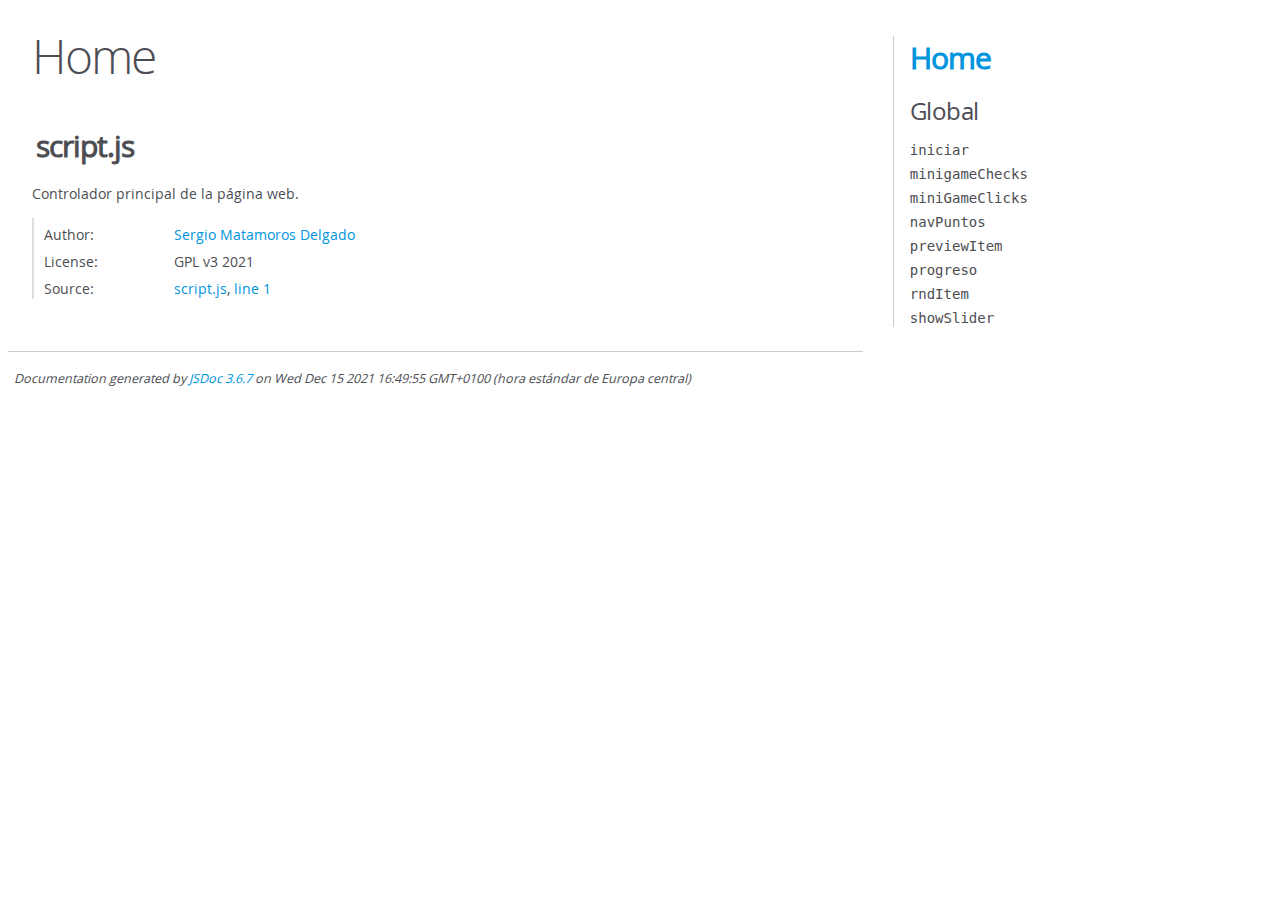
<file: docs/index.html>
<!DOCTYPE html>
<html lang="en">
<head>
    <meta charset="utf-8">
    <title>JSDoc: Home</title>

    <script src="scripts/prettify/prettify.js"> </script>
    <script src="scripts/prettify/lang-css.js"> </script>
    <!--[if lt IE 9]>
      <script src="//html5shiv.googlecode.com/svn/trunk/html5.js"></script>
    <![endif]-->
    <link type="text/css" rel="stylesheet" href="styles/prettify-tomorrow.css">
    <link type="text/css" rel="stylesheet" href="styles/jsdoc-default.css">
</head>

<body>

<div id="main">

    <h1 class="page-title">Home</h1>

    



    


    <h3> </h3>










    












<section>

<header>
    
        <h2>script.js</h2>
        
    
</header>

<article>
    <div class="container-overview">
    
        
            <div class="description">Controlador principal de la página web.</div>
        

        


<dl class="details">

    

    

    

    

    

    

    

    

    
    <dt class="tag-author">Author:</dt>
    <dd class="tag-author">
        <ul>
            <li><a href="mailto:smatamorosdelgado.guadalupe@alumnado.fundacionloyola.net">Sergio Matamoros Delgado</a></li>
        </ul>
    </dd>
    

    

    
    <dt class="tag-license">License:</dt>
    <dd class="tag-license"><ul class="dummy"><li>GPL v3 2021</li></ul></dd>
    

    

    
    <dt class="tag-source">Source:</dt>
    <dd class="tag-source"><ul class="dummy"><li>
        <a href="script.js.html">script.js</a>, <a href="script.js.html#line1">line 1</a>
    </li></ul></dd>
    

    

    

    
</dl>


        
    
    </div>

    

    

    

    

    

    

    

    

    

    
</article>

</section>




</div>

<nav>
    <h2><a href="index.html">Home</a></h2><h3>Global</h3><ul><li><a href="global.html#iniciar">iniciar</a></li><li><a href="global.html#minigameChecks">minigameChecks</a></li><li><a href="global.html#miniGameClicks">miniGameClicks</a></li><li><a href="global.html#navPuntos">navPuntos</a></li><li><a href="global.html#previewItem">previewItem</a></li><li><a href="global.html#progreso">progreso</a></li><li><a href="global.html#rndItem">rndItem</a></li><li><a href="global.html#showSlider">showSlider</a></li></ul>
</nav>

<br class="clear">

<footer>
    Documentation generated by <a href="https://github.com/jsdoc/jsdoc">JSDoc 3.6.7</a> on Wed Dec 15 2021 16:49:55 GMT+0100 (hora estándar de Europa central)
</footer>

<script> prettyPrint(); </script>
<script src="scripts/linenumber.js"> </script>
</body>
</html>
</file>
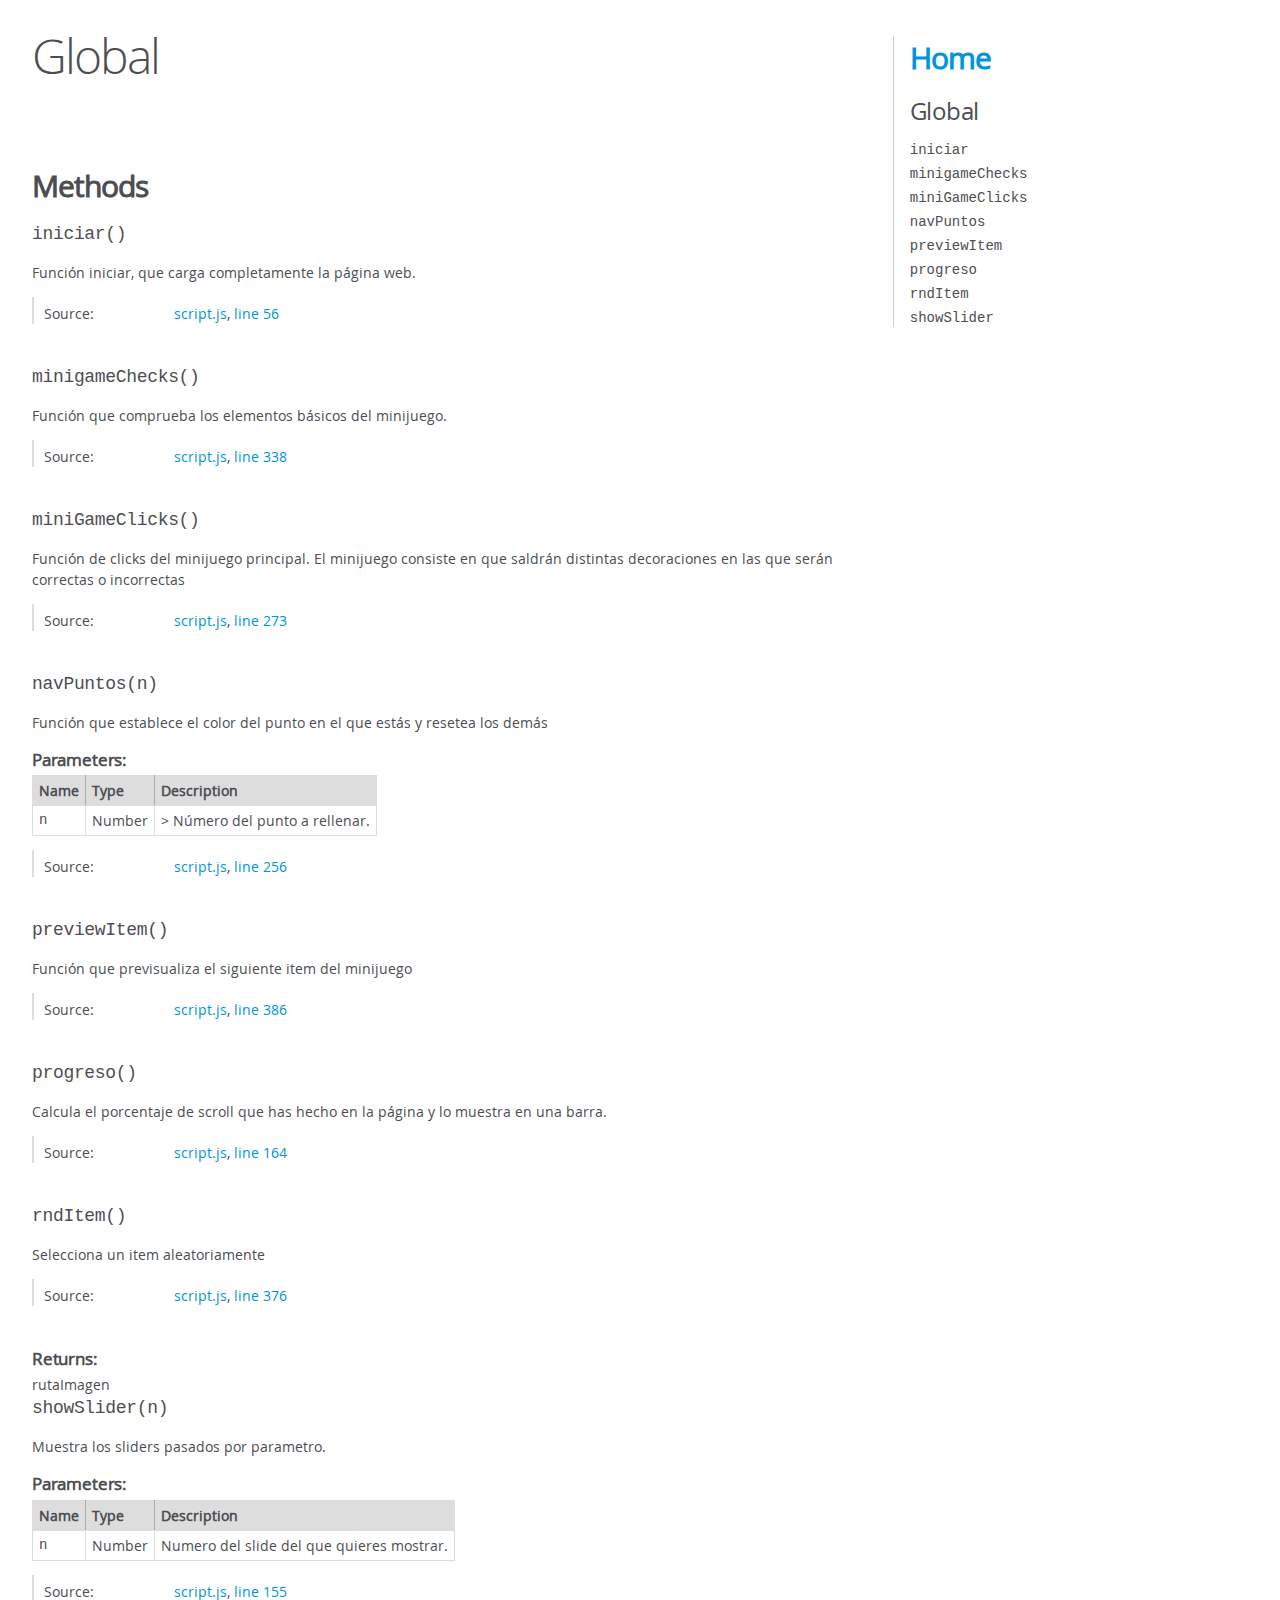
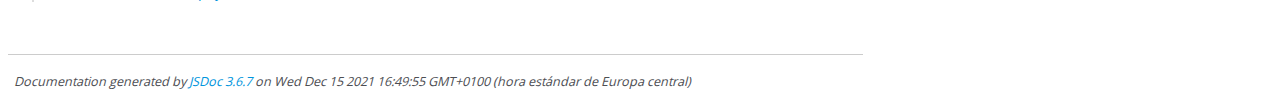
<file: docs/global.html>
<!DOCTYPE html>
<html lang="en">
<head>
    <meta charset="utf-8">
    <title>JSDoc: Global</title>

    <script src="scripts/prettify/prettify.js"> </script>
    <script src="scripts/prettify/lang-css.js"> </script>
    <!--[if lt IE 9]>
      <script src="//html5shiv.googlecode.com/svn/trunk/html5.js"></script>
    <![endif]-->
    <link type="text/css" rel="stylesheet" href="styles/prettify-tomorrow.css">
    <link type="text/css" rel="stylesheet" href="styles/jsdoc-default.css">
</head>

<body>

<div id="main">

    <h1 class="page-title">Global</h1>

    




<section>

<header>
    
        <h2></h2>
        
    
</header>

<article>
    <div class="container-overview">
    
        

        


<dl class="details">

    

    

    

    

    

    

    

    

    

    

    

    

    

    

    

    
</dl>


        
    
    </div>

    

    

    

    

    

    

    

    
        <h3 class="subsection-title">Methods</h3>

        
            

    

    
    <h4 class="name" id="iniciar"><span class="type-signature"></span>iniciar<span class="signature">()</span><span class="type-signature"></span></h4>
    

    



<div class="description">
    Función iniciar, que carga completamente la página web.
</div>













<dl class="details">

    

    

    

    

    

    

    

    

    

    

    

    

    
    <dt class="tag-source">Source:</dt>
    <dd class="tag-source"><ul class="dummy"><li>
        <a href="script.js.html">script.js</a>, <a href="script.js.html#line56">line 56</a>
    </li></ul></dd>
    

    

    

    
</dl>




















        
            

    

    
    <h4 class="name" id="minigameChecks"><span class="type-signature"></span>minigameChecks<span class="signature">()</span><span class="type-signature"></span></h4>
    

    



<div class="description">
    Función que comprueba los elementos básicos del minijuego.
</div>













<dl class="details">

    

    

    

    

    

    

    

    

    

    

    

    

    
    <dt class="tag-source">Source:</dt>
    <dd class="tag-source"><ul class="dummy"><li>
        <a href="script.js.html">script.js</a>, <a href="script.js.html#line338">line 338</a>
    </li></ul></dd>
    

    

    

    
</dl>




















        
            

    

    
    <h4 class="name" id="miniGameClicks"><span class="type-signature"></span>miniGameClicks<span class="signature">()</span><span class="type-signature"></span></h4>
    

    



<div class="description">
    Función de clicks del minijuego principal.El minijuego consiste en que saldrán distintas decoracionesen las que serán correctas o incorrectas
</div>













<dl class="details">

    

    

    

    

    

    

    

    

    

    

    

    

    
    <dt class="tag-source">Source:</dt>
    <dd class="tag-source"><ul class="dummy"><li>
        <a href="script.js.html">script.js</a>, <a href="script.js.html#line273">line 273</a>
    </li></ul></dd>
    

    

    

    
</dl>




















        
            

    

    
    <h4 class="name" id="navPuntos"><span class="type-signature"></span>navPuntos<span class="signature">(n)</span><span class="type-signature"></span></h4>
    

    



<div class="description">
    Función que establece el color del punto en el que estás y resetea los demás
</div>









    <h5>Parameters:</h5>
    

<table class="params">
    <thead>
    <tr>
        
        <th>Name</th>
        

        <th>Type</th>

        

        

        <th class="last">Description</th>
    </tr>
    </thead>

    <tbody>
    

        <tr>
            
                <td class="name"><code>n</code></td>
            

            <td class="type">
            
                
<span class="param-type">Number</span>


            
            </td>

            

            

            <td class="description last">> Número del punto a rellenar.</td>
        </tr>

    
    </tbody>
</table>






<dl class="details">

    

    

    

    

    

    

    

    

    

    

    

    

    
    <dt class="tag-source">Source:</dt>
    <dd class="tag-source"><ul class="dummy"><li>
        <a href="script.js.html">script.js</a>, <a href="script.js.html#line256">line 256</a>
    </li></ul></dd>
    

    

    

    
</dl>




















        
            

    

    
    <h4 class="name" id="previewItem"><span class="type-signature"></span>previewItem<span class="signature">()</span><span class="type-signature"></span></h4>
    

    



<div class="description">
    Función que previsualiza el siguiente item del minijuego
</div>













<dl class="details">

    

    

    

    

    

    

    

    

    

    

    

    

    
    <dt class="tag-source">Source:</dt>
    <dd class="tag-source"><ul class="dummy"><li>
        <a href="script.js.html">script.js</a>, <a href="script.js.html#line386">line 386</a>
    </li></ul></dd>
    

    

    

    
</dl>




















        
            

    

    
    <h4 class="name" id="progreso"><span class="type-signature"></span>progreso<span class="signature">()</span><span class="type-signature"></span></h4>
    

    



<div class="description">
    Calcula el porcentaje de scroll que has hecho en la página y lo muestra en una barra.
</div>













<dl class="details">

    

    

    

    

    

    

    

    

    

    

    

    

    
    <dt class="tag-source">Source:</dt>
    <dd class="tag-source"><ul class="dummy"><li>
        <a href="script.js.html">script.js</a>, <a href="script.js.html#line164">line 164</a>
    </li></ul></dd>
    

    

    

    
</dl>




















        
            

    

    
    <h4 class="name" id="rndItem"><span class="type-signature"></span>rndItem<span class="signature">()</span><span class="type-signature"></span></h4>
    

    



<div class="description">
    Selecciona un item aleatoriamente
</div>













<dl class="details">

    

    

    

    

    

    

    

    

    

    

    

    

    
    <dt class="tag-source">Source:</dt>
    <dd class="tag-source"><ul class="dummy"><li>
        <a href="script.js.html">script.js</a>, <a href="script.js.html#line376">line 376</a>
    </li></ul></dd>
    

    

    

    
</dl>















<h5>Returns:</h5>

        
<div class="param-desc">
    rutaImagen
</div>



    





        
            

    

    
    <h4 class="name" id="showSlider"><span class="type-signature"></span>showSlider<span class="signature">(n)</span><span class="type-signature"></span></h4>
    

    



<div class="description">
    Muestra los sliders pasados por parametro.
</div>









    <h5>Parameters:</h5>
    

<table class="params">
    <thead>
    <tr>
        
        <th>Name</th>
        

        <th>Type</th>

        

        

        <th class="last">Description</th>
    </tr>
    </thead>

    <tbody>
    

        <tr>
            
                <td class="name"><code>n</code></td>
            

            <td class="type">
            
                
<span class="param-type">Number</span>


            
            </td>

            

            

            <td class="description last">Numero del slide del que quieres mostrar.</td>
        </tr>

    
    </tbody>
</table>






<dl class="details">

    

    

    

    

    

    

    

    

    

    

    

    

    
    <dt class="tag-source">Source:</dt>
    <dd class="tag-source"><ul class="dummy"><li>
        <a href="script.js.html">script.js</a>, <a href="script.js.html#line155">line 155</a>
    </li></ul></dd>
    

    

    

    
</dl>




















        
    

    

    
</article>

</section>




</div>

<nav>
    <h2><a href="index.html">Home</a></h2><h3>Global</h3><ul><li><a href="global.html#iniciar">iniciar</a></li><li><a href="global.html#minigameChecks">minigameChecks</a></li><li><a href="global.html#miniGameClicks">miniGameClicks</a></li><li><a href="global.html#navPuntos">navPuntos</a></li><li><a href="global.html#previewItem">previewItem</a></li><li><a href="global.html#progreso">progreso</a></li><li><a href="global.html#rndItem">rndItem</a></li><li><a href="global.html#showSlider">showSlider</a></li></ul>
</nav>

<br class="clear">

<footer>
    Documentation generated by <a href="https://github.com/jsdoc/jsdoc">JSDoc 3.6.7</a> on Wed Dec 15 2021 16:49:55 GMT+0100 (hora estándar de Europa central)
</footer>

<script> prettyPrint(); </script>
<script src="scripts/linenumber.js"> </script>
</body>
</html>
</file>
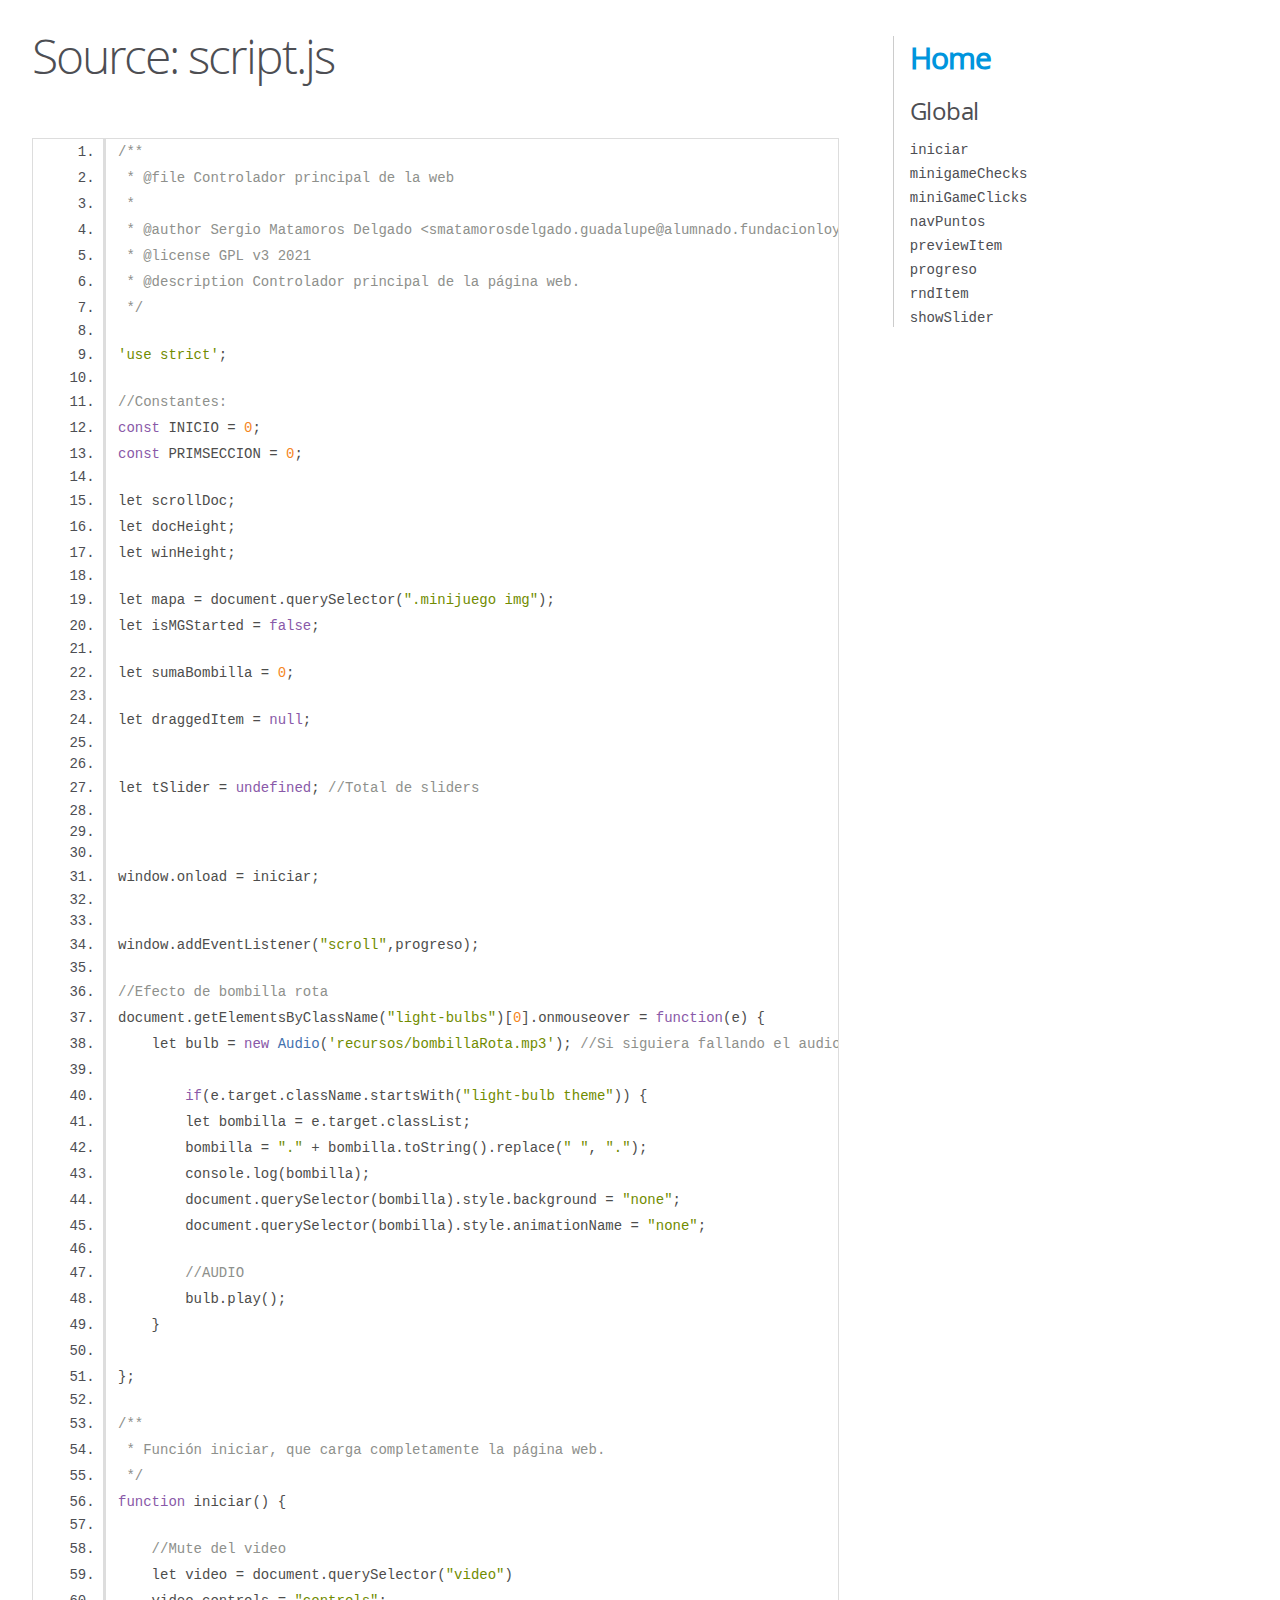
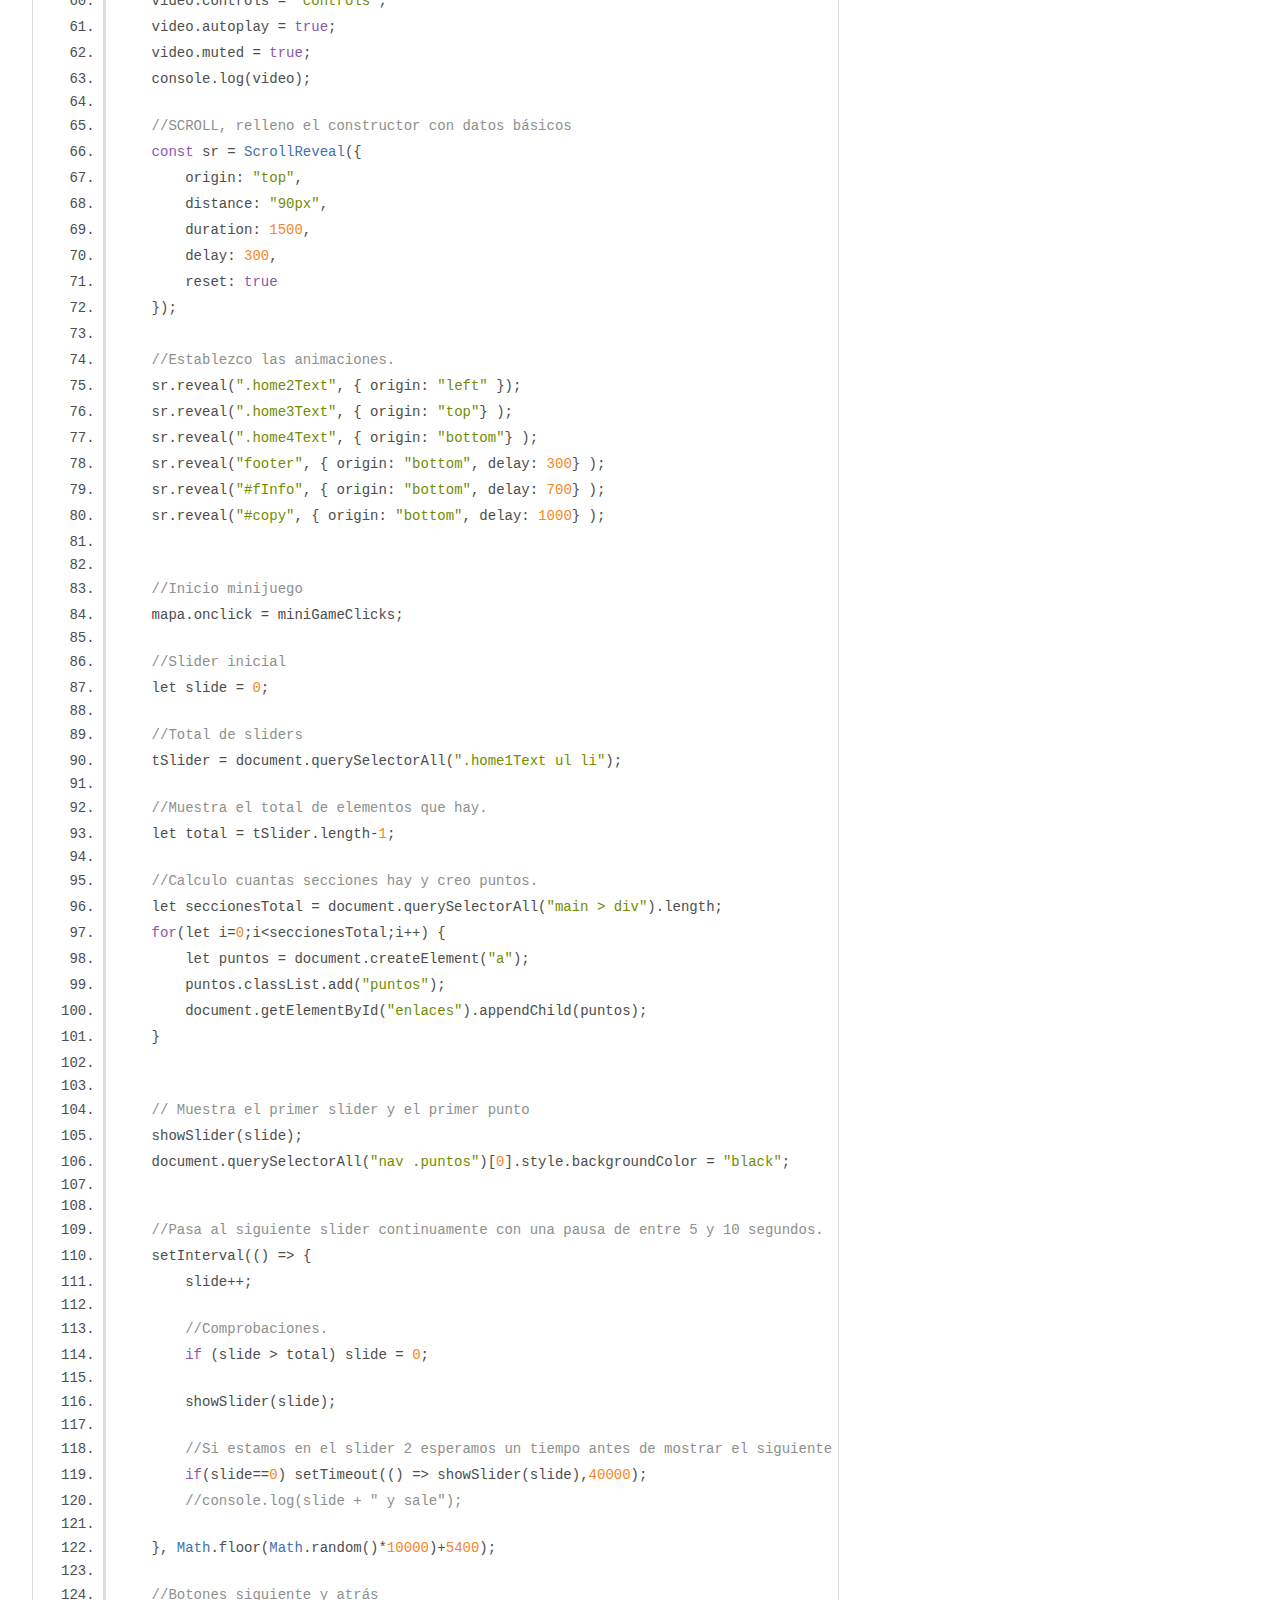
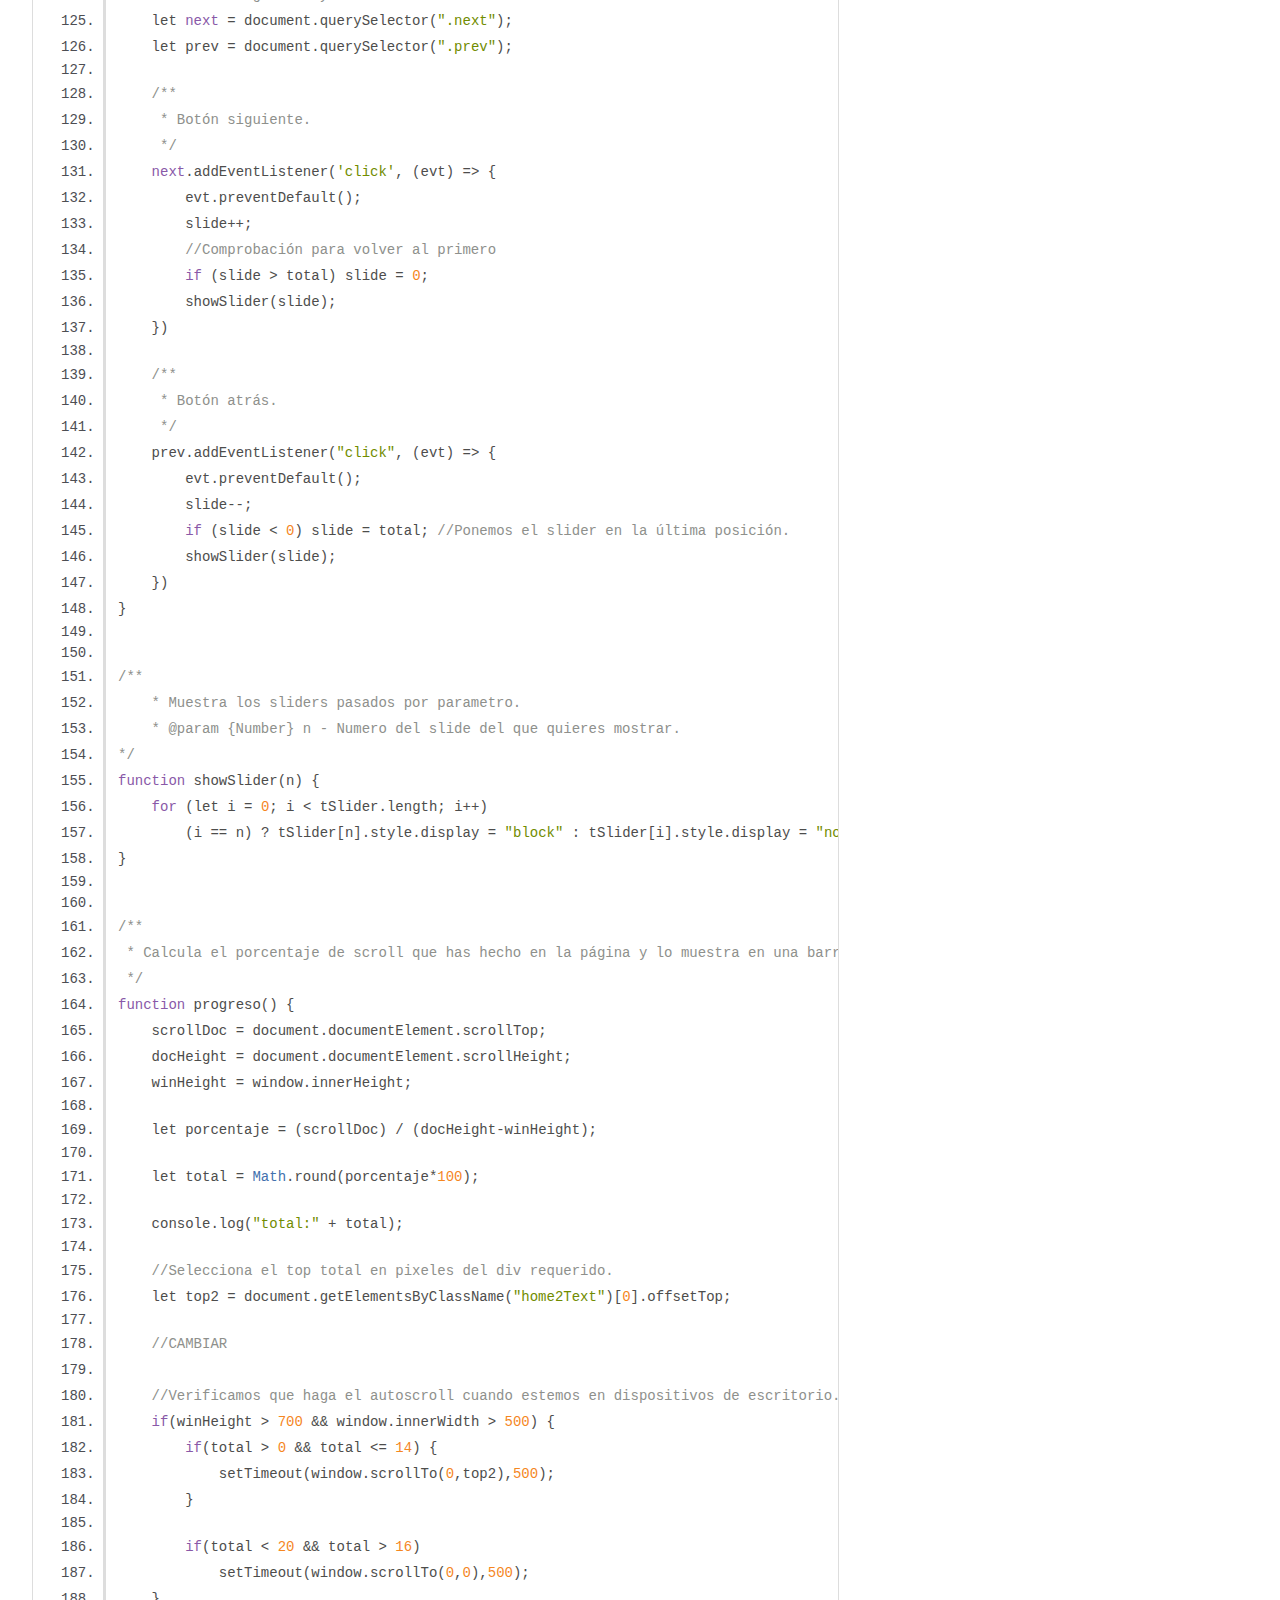
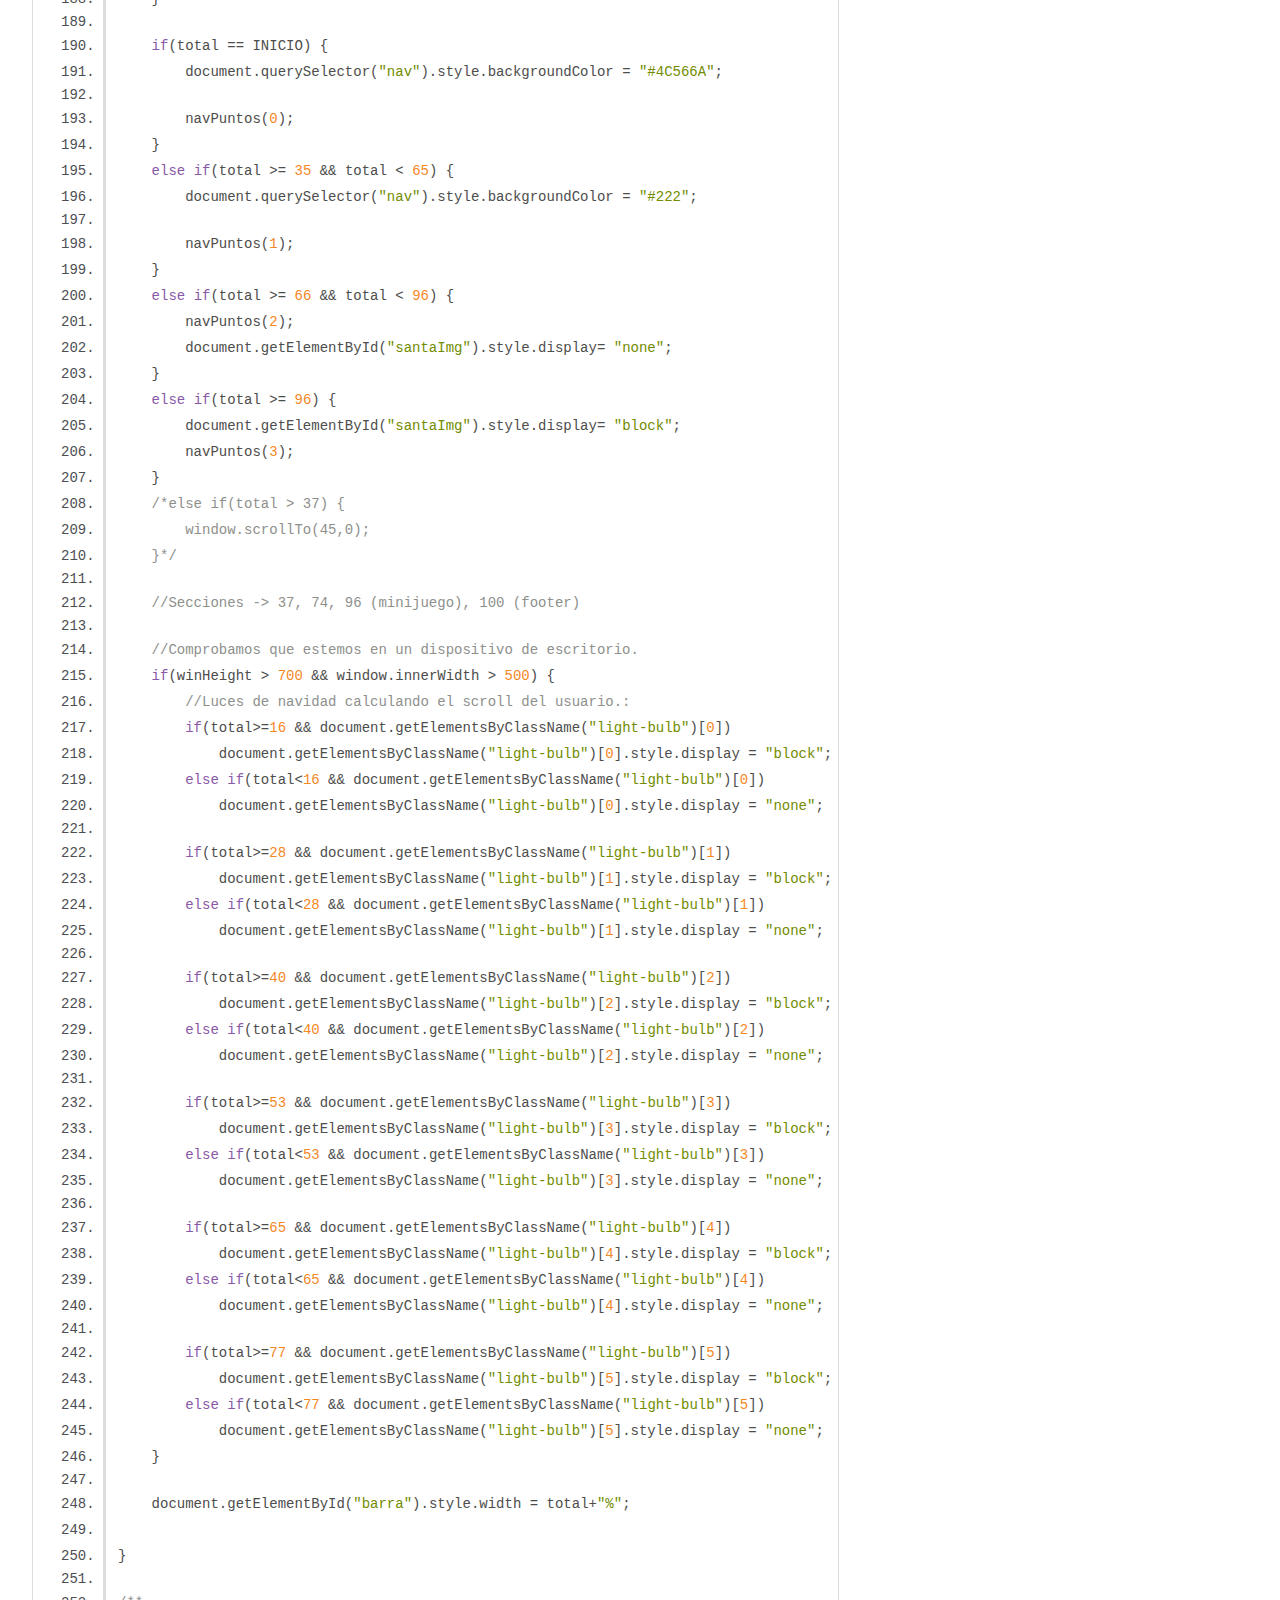
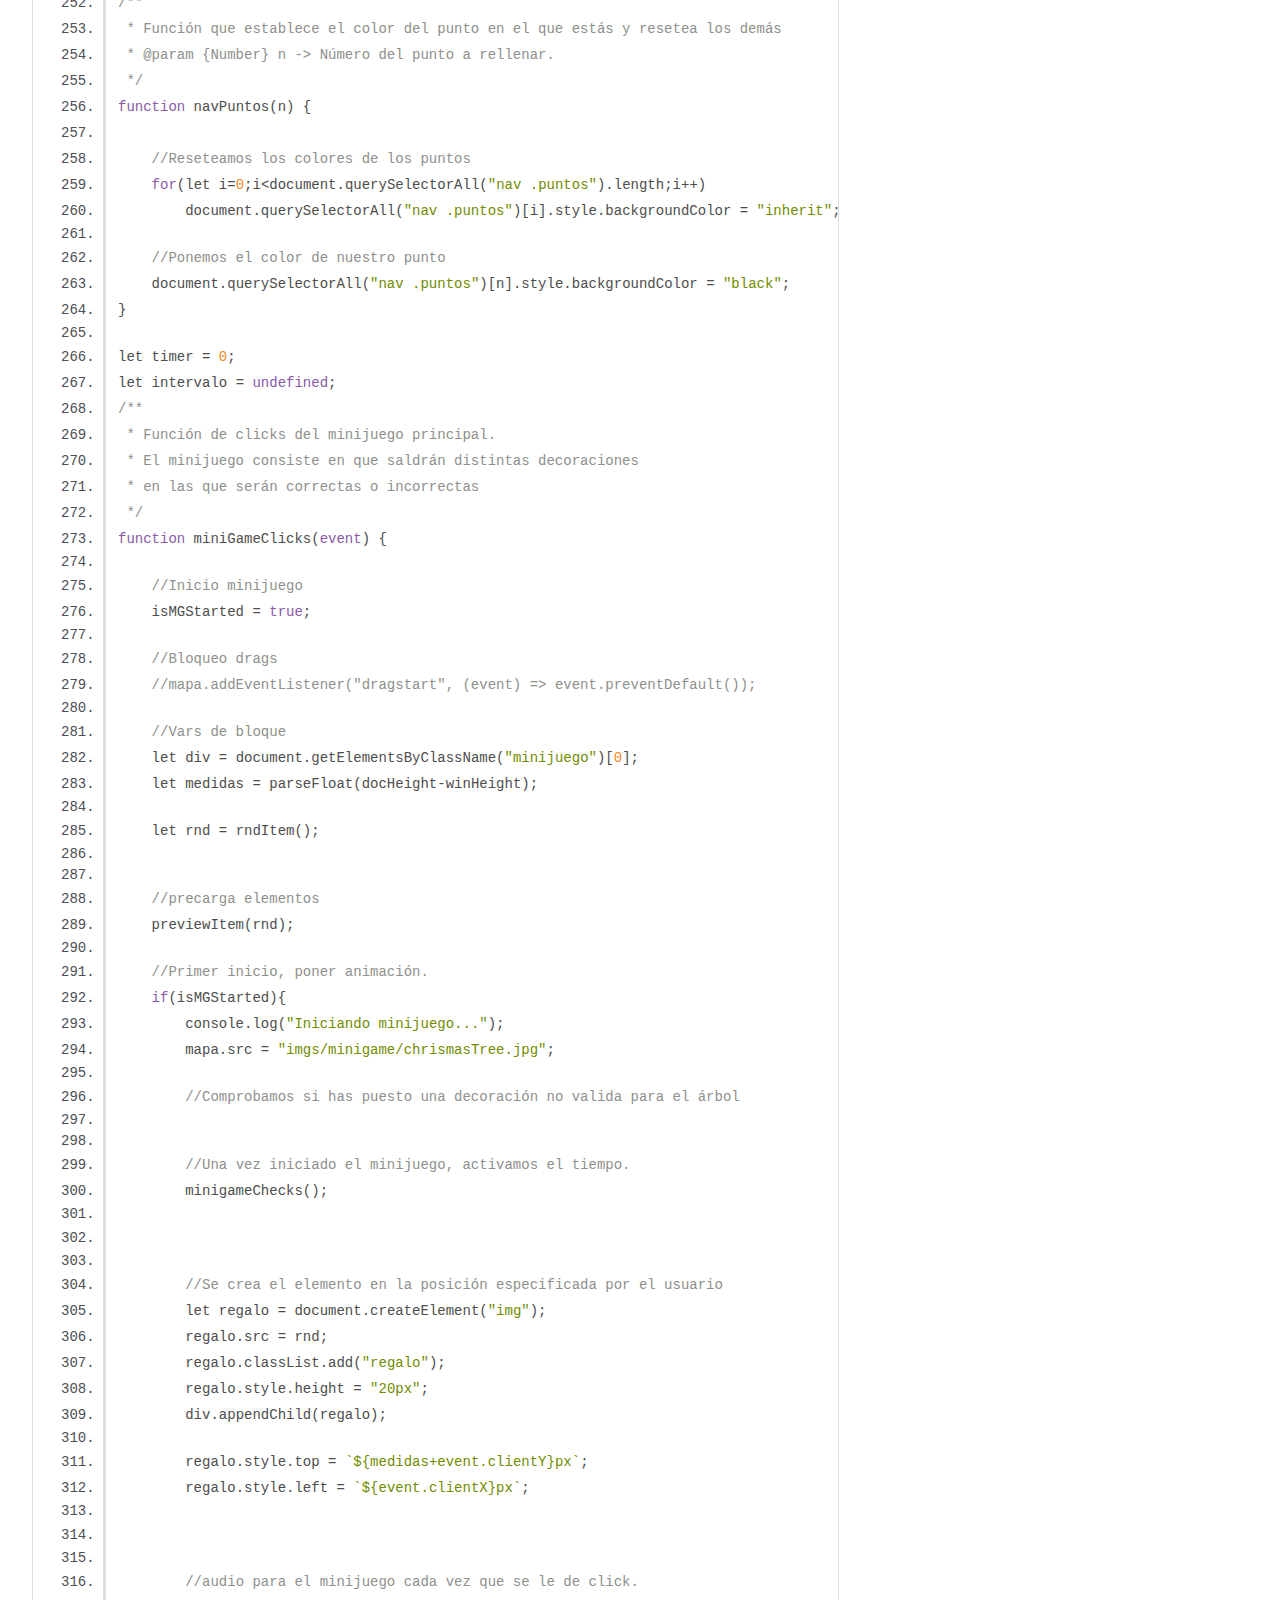
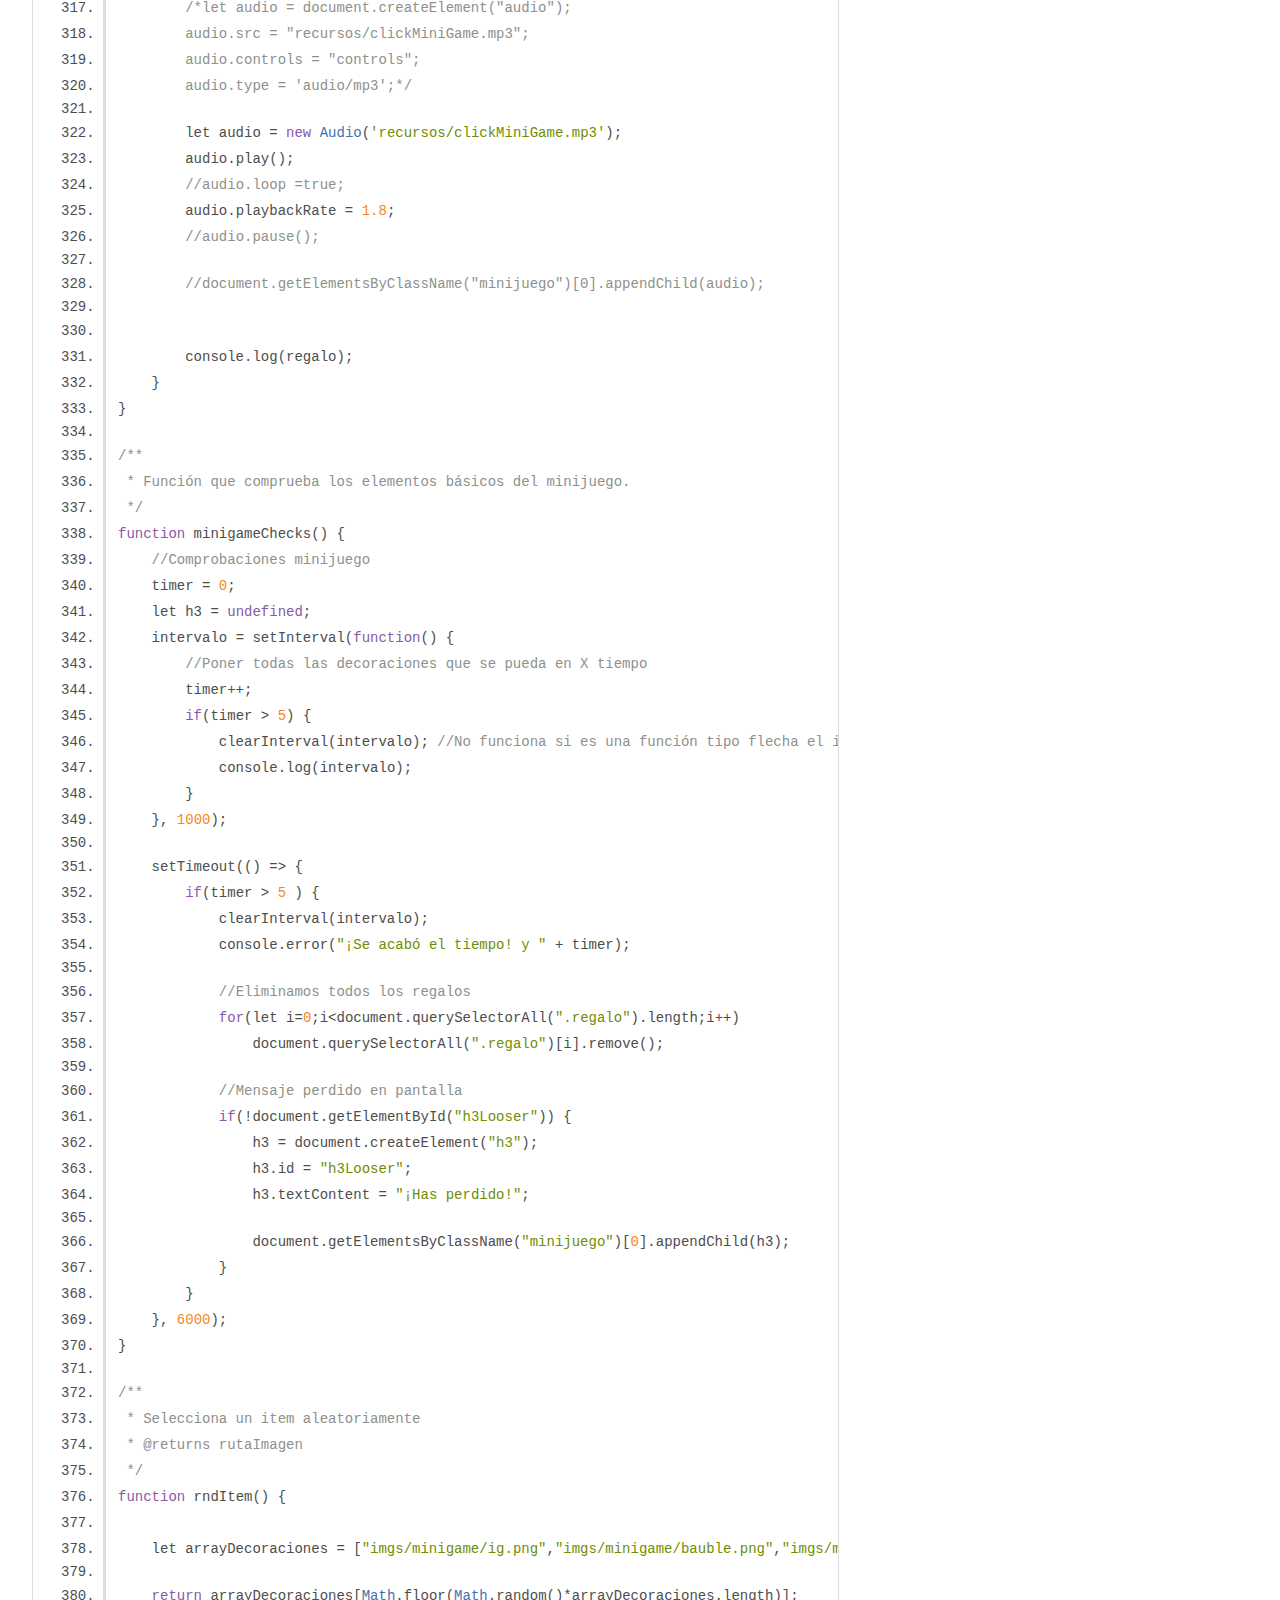
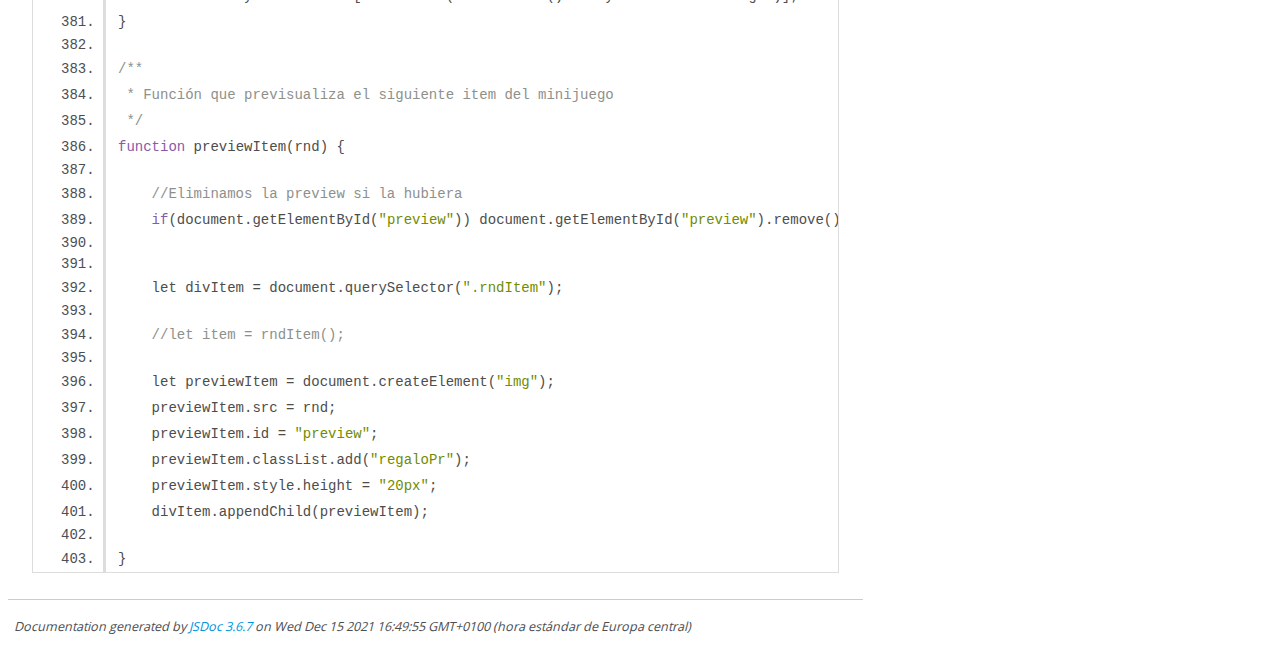
<file: docs/script.js.html>
<!DOCTYPE html>
<html lang="en">
<head>
    <meta charset="utf-8">
    <title>JSDoc: Source: script.js</title>

    <script src="scripts/prettify/prettify.js"> </script>
    <script src="scripts/prettify/lang-css.js"> </script>
    <!--[if lt IE 9]>
      <script src="//html5shiv.googlecode.com/svn/trunk/html5.js"></script>
    <![endif]-->
    <link type="text/css" rel="stylesheet" href="styles/prettify-tomorrow.css">
    <link type="text/css" rel="stylesheet" href="styles/jsdoc-default.css">
</head>

<body>

<div id="main">

    <h1 class="page-title">Source: script.js</h1>

    



    
    <section>
        <article>
            <pre class="prettyprint source linenums"><code>/**
 * @file Controlador principal de la web
 * 
 * @author Sergio Matamoros Delgado &lt;smatamorosdelgado.guadalupe@alumnado.fundacionloyola.net>
 * @license GPL v3 2021
 * @description Controlador principal de la página web.
 */

'use strict';

//Constantes:
const INICIO = 0;
const PRIMSECCION = 0;

let scrollDoc;
let docHeight;
let winHeight;

let mapa = document.querySelector(".minijuego img");
let isMGStarted = false;

let sumaBombilla = 0;

let draggedItem = null;


let tSlider = undefined; //Total de sliders



window.onload = iniciar;


window.addEventListener("scroll",progreso);

//Efecto de bombilla rota
document.getElementsByClassName("light-bulbs")[0].onmouseover = function(e) {
    let bulb = new Audio('recursos/bombillaRota.mp3'); //Si siguiera fallando el audio, ponerlo al iniciar.
    
        if(e.target.className.startsWith("light-bulb theme")) {
        let bombilla = e.target.classList;
        bombilla = "." + bombilla.toString().replace(" ", ".");
        console.log(bombilla);
        document.querySelector(bombilla).style.background = "none";
        document.querySelector(bombilla).style.animationName = "none";

        //AUDIO
        bulb.play();
    }
    
};

/**
 * Función iniciar, que carga completamente la página web.
 */
function iniciar() {

    //Mute del video
    let video = document.querySelector("video")
    video.controls = "controls";
    video.autoplay = true;
    video.muted = true;
    console.log(video);

    //SCROLL, relleno el constructor con datos básicos
    const sr = ScrollReveal({
        origin: "top",
        distance: "90px",
        duration: 1500,
        delay: 300,
        reset: true
    });
    
    //Establezco las animaciones.
    sr.reveal(".home2Text", { origin: "left" });
    sr.reveal(".home3Text", { origin: "top"} );
    sr.reveal(".home4Text", { origin: "bottom"} );
    sr.reveal("footer", { origin: "bottom", delay: 300} );
    sr.reveal("#fInfo", { origin: "bottom", delay: 700} );
    sr.reveal("#copy", { origin: "bottom", delay: 1000} );
    

    //Inicio minijuego
    mapa.onclick = miniGameClicks;

    //Slider inicial
    let slide = 0;

    //Total de sliders
    tSlider = document.querySelectorAll(".home1Text ul li");

    //Muestra el total de elementos que hay.
    let total = tSlider.length-1;

    //Calculo cuantas secciones hay y creo puntos.
    let seccionesTotal = document.querySelectorAll("main > div").length;
    for(let i=0;i&lt;seccionesTotal;i++) {
        let puntos = document.createElement("a");
        puntos.classList.add("puntos");
        document.getElementById("enlaces").appendChild(puntos);
    }
     

    // Muestra el primer slider y el primer punto
    showSlider(slide);
    document.querySelectorAll("nav .puntos")[0].style.backgroundColor = "black";


    //Pasa al siguiente slider continuamente con una pausa de entre 5 y 10 segundos.
    setInterval(() => {
        slide++;

        //Comprobaciones.
        if (slide > total) slide = 0;

        showSlider(slide);

        //Si estamos en el slider 2 esperamos un tiempo antes de mostrar el siguiente slider
        if(slide==0) setTimeout(() => showSlider(slide),40000);
        //console.log(slide + " y sale");

    }, Math.floor(Math.random()*10000)+5400);

    //Botones siguiente y atrás
    let next = document.querySelector(".next");
    let prev = document.querySelector(".prev");

    /**
     * Botón siguiente.
     */
    next.addEventListener('click', (evt) => {
        evt.preventDefault();
        slide++;
        //Comprobación para volver al primero
        if (slide > total) slide = 0;
        showSlider(slide);
    })

    /** 
     * Botón atrás.
     */
    prev.addEventListener("click", (evt) => {
        evt.preventDefault();
        slide--;
        if (slide &lt; 0) slide = total; //Ponemos el slider en la última posición.
        showSlider(slide);
    })
}


/**
    * Muestra los sliders pasados por parametro.
    * @param {Number} n - Numero del slide del que quieres mostrar.
*/
function showSlider(n) {
    for (let i = 0; i &lt; tSlider.length; i++) 
        (i == n) ? tSlider[n].style.display = "block" : tSlider[i].style.display = "none";
}


/**
 * Calcula el porcentaje de scroll que has hecho en la página y lo muestra en una barra.
 */
function progreso() {
    scrollDoc = document.documentElement.scrollTop;
    docHeight = document.documentElement.scrollHeight;
    winHeight = window.innerHeight;

    let porcentaje = (scrollDoc) / (docHeight-winHeight);

    let total = Math.round(porcentaje*100);

    console.log("total:" + total);

    //Selecciona el top total en pixeles del div requerido.
    let top2 = document.getElementsByClassName("home2Text")[0].offsetTop;

    //CAMBIAR
    
    //Verificamos que haga el autoscroll cuando estemos en dispositivos de escritorio.
    if(winHeight > 700 &amp;&amp; window.innerWidth > 500) {
        if(total > 0 &amp;&amp; total &lt;= 14) {
            setTimeout(window.scrollTo(0,top2),500);
        }

        if(total &lt; 20 &amp;&amp; total > 16)
            setTimeout(window.scrollTo(0,0),500); 
    }

    if(total == INICIO) {
        document.querySelector("nav").style.backgroundColor = "#4C566A";

        navPuntos(0);
    }
    else if(total >= 35 &amp;&amp; total &lt; 65) {
        document.querySelector("nav").style.backgroundColor = "#222";

        navPuntos(1);
    }
    else if(total >= 66 &amp;&amp; total &lt; 96) {
        navPuntos(2);
        document.getElementById("santaImg").style.display= "none";
    }
    else if(total >= 96) {
        document.getElementById("santaImg").style.display= "block";
        navPuntos(3);
    }
    /*else if(total > 37) { 
        window.scrollTo(45,0);
    }*/

    //Secciones -> 37, 74, 96 (minijuego), 100 (footer)

    //Comprobamos que estemos en un dispositivo de escritorio.
    if(winHeight > 700 &amp;&amp; window.innerWidth > 500) {
        //Luces de navidad calculando el scroll del usuario.:
        if(total>=16 &amp;&amp; document.getElementsByClassName("light-bulb")[0]) 
            document.getElementsByClassName("light-bulb")[0].style.display = "block";
        else if(total&lt;16 &amp;&amp; document.getElementsByClassName("light-bulb")[0]) 
            document.getElementsByClassName("light-bulb")[0].style.display = "none";

        if(total>=28 &amp;&amp; document.getElementsByClassName("light-bulb")[1]) 
            document.getElementsByClassName("light-bulb")[1].style.display = "block";
        else if(total&lt;28 &amp;&amp; document.getElementsByClassName("light-bulb")[1]) 
            document.getElementsByClassName("light-bulb")[1].style.display = "none";

        if(total>=40 &amp;&amp; document.getElementsByClassName("light-bulb")[2]) 
            document.getElementsByClassName("light-bulb")[2].style.display = "block";
        else if(total&lt;40 &amp;&amp; document.getElementsByClassName("light-bulb")[2]) 
            document.getElementsByClassName("light-bulb")[2].style.display = "none";

        if(total>=53 &amp;&amp; document.getElementsByClassName("light-bulb")[3]) 
            document.getElementsByClassName("light-bulb")[3].style.display = "block";
        else if(total&lt;53 &amp;&amp; document.getElementsByClassName("light-bulb")[3]) 
            document.getElementsByClassName("light-bulb")[3].style.display = "none";

        if(total>=65 &amp;&amp; document.getElementsByClassName("light-bulb")[4]) 
            document.getElementsByClassName("light-bulb")[4].style.display = "block";
        else if(total&lt;65 &amp;&amp; document.getElementsByClassName("light-bulb")[4]) 
            document.getElementsByClassName("light-bulb")[4].style.display = "none";

        if(total>=77 &amp;&amp; document.getElementsByClassName("light-bulb")[5]) 
            document.getElementsByClassName("light-bulb")[5].style.display = "block";
        else if(total&lt;77 &amp;&amp; document.getElementsByClassName("light-bulb")[5])
            document.getElementsByClassName("light-bulb")[5].style.display = "none";
    }

    document.getElementById("barra").style.width = total+"%";
    
}

/**
 * Función que establece el color del punto en el que estás y resetea los demás
 * @param {Number} n -> Número del punto a rellenar.
 */
function navPuntos(n) {
    
    //Reseteamos los colores de los puntos
    for(let i=0;i&lt;document.querySelectorAll("nav .puntos").length;i++)
        document.querySelectorAll("nav .puntos")[i].style.backgroundColor = "inherit";

    //Ponemos el color de nuestro punto
    document.querySelectorAll("nav .puntos")[n].style.backgroundColor = "black";
}

let timer = 0;
let intervalo = undefined;
/**
 * Función de clicks del minijuego principal.
 * El minijuego consiste en que saldrán distintas decoraciones
 * en las que serán correctas o incorrectas
 */
function miniGameClicks(event) {

    //Inicio minijuego
    isMGStarted = true;

    //Bloqueo drags
    //mapa.addEventListener("dragstart", (event) => event.preventDefault());

    //Vars de bloque
    let div = document.getElementsByClassName("minijuego")[0];
    let medidas = parseFloat(docHeight-winHeight);

    let rnd = rndItem();


    //precarga elementos
    previewItem(rnd);

    //Primer inicio, poner animación.
    if(isMGStarted){
        console.log("Iniciando minijuego...");
        mapa.src = "imgs/minigame/chrismasTree.jpg";

        //Comprobamos si has puesto una decoración no valida para el árbol


        //Una vez iniciado el minijuego, activamos el tiempo.
        minigameChecks();

        

        //Se crea el elemento en la posición especificada por el usuario
        let regalo = document.createElement("img");
        regalo.src = rnd;
        regalo.classList.add("regalo");
        regalo.style.height = "20px";
        div.appendChild(regalo);

        regalo.style.top = `${medidas+event.clientY}px`;
        regalo.style.left = `${event.clientX}px`;

        

        //audio para el minijuego cada vez que se le de click.
        /*let audio = document.createElement("audio");
        audio.src = "recursos/clickMiniGame.mp3";
        audio.controls = "controls";
        audio.type = 'audio/mp3';*/

        let audio = new Audio('recursos/clickMiniGame.mp3');
        audio.play();
        //audio.loop =true;
        audio.playbackRate = 1.8;
        //audio.pause();

        //document.getElementsByClassName("minijuego")[0].appendChild(audio);

  
        console.log(regalo);
    }
}

/**
 * Función que comprueba los elementos básicos del minijuego.
 */
function minigameChecks() {
    //Comprobaciones minijuego
    timer = 0;
    let h3 = undefined;
    intervalo = setInterval(function() {
        //Poner todas las decoraciones que se pueda en X tiempo
        timer++;
        if(timer > 5) {
            clearInterval(intervalo); //No funciona si es una función tipo flecha el intervalo.
            console.log(intervalo);
        }
    }, 1000);

    setTimeout(() => {
        if(timer > 5 ) {
            clearInterval(intervalo);
            console.error("¡Se acabó el tiempo! y " + timer);

            //Eliminamos todos los regalos
            for(let i=0;i&lt;document.querySelectorAll(".regalo").length;i++)
                document.querySelectorAll(".regalo")[i].remove();

            //Mensaje perdido en pantalla 
            if(!document.getElementById("h3Looser")) {
                h3 = document.createElement("h3");
                h3.id = "h3Looser";
                h3.textContent = "¡Has perdido!";

                document.getElementsByClassName("minijuego")[0].appendChild(h3);
            }
        }
    }, 6000);
}

/**
 * Selecciona un item aleatoriamente
 * @returns rutaImagen
 */
function rndItem() {
    
    let arrayDecoraciones = ["imgs/minigame/ig.png","imgs/minigame/bauble.png","imgs/minigame/bolaNieve.png"];

    return arrayDecoraciones[Math.floor(Math.random()*arrayDecoraciones.length)];
}

/**
 * Función que previsualiza el siguiente item del minijuego
 */
function previewItem(rnd) {

    //Eliminamos la preview si la hubiera
    if(document.getElementById("preview")) document.getElementById("preview").remove();   


    let divItem = document.querySelector(".rndItem");

    //let item = rndItem();

    let previewItem = document.createElement("img");
    previewItem.src = rnd;
    previewItem.id = "preview";
    previewItem.classList.add("regaloPr");
    previewItem.style.height = "20px";
    divItem.appendChild(previewItem);

}</code></pre>
        </article>
    </section>




</div>

<nav>
    <h2><a href="index.html">Home</a></h2><h3>Global</h3><ul><li><a href="global.html#iniciar">iniciar</a></li><li><a href="global.html#minigameChecks">minigameChecks</a></li><li><a href="global.html#miniGameClicks">miniGameClicks</a></li><li><a href="global.html#navPuntos">navPuntos</a></li><li><a href="global.html#previewItem">previewItem</a></li><li><a href="global.html#progreso">progreso</a></li><li><a href="global.html#rndItem">rndItem</a></li><li><a href="global.html#showSlider">showSlider</a></li></ul>
</nav>

<br class="clear">

<footer>
    Documentation generated by <a href="https://github.com/jsdoc/jsdoc">JSDoc 3.6.7</a> on Wed Dec 15 2021 16:49:55 GMT+0100 (hora estándar de Europa central)
</footer>

<script> prettyPrint(); </script>
<script src="scripts/linenumber.js"> </script>
</body>
</html>
</file>
<file: docs/styles/prettify-tomorrow.css>
/* Tomorrow Theme */
/* Original theme - https://github.com/chriskempson/tomorrow-theme */
/* Pretty printing styles. Used with prettify.js. */
/* SPAN elements with the classes below are added by prettyprint. */
/* plain text */
.pln {
  color: #4d4d4c; }

@media screen {
  /* string content */
  .str {
    color: #718c00; }

  /* a keyword */
  .kwd {
    color: #8959a8; }

  /* a comment */
  .com {
    color: #8e908c; }

  /* a type name */
  .typ {
    color: #4271ae; }

  /* a literal value */
  .lit {
    color: #f5871f; }

  /* punctuation */
  .pun {
    color: #4d4d4c; }

  /* lisp open bracket */
  .opn {
    color: #4d4d4c; }

  /* lisp close bracket */
  .clo {
    color: #4d4d4c; }

  /* a markup tag name */
  .tag {
    color: #c82829; }

  /* a markup attribute name */
  .atn {
    color: #f5871f; }

  /* a markup attribute value */
  .atv {
    color: #3e999f; }

  /* a declaration */
  .dec {
    color: #f5871f; }

  /* a variable name */
  .var {
    color: #c82829; }

  /* a function name */
  .fun {
    color: #4271ae; } }
/* Use higher contrast and text-weight for printable form. */
@media print, projection {
  .str {
    color: #060; }

  .kwd {
    color: #006;
    font-weight: bold; }

  .com {
    color: #600;
    font-style: italic; }

  .typ {
    color: #404;
    font-weight: bold; }

  .lit {
    color: #044; }

  .pun, .opn, .clo {
    color: #440; }

  .tag {
    color: #006;
    font-weight: bold; }

  .atn {
    color: #404; }

  .atv {
    color: #060; } }
/* Style */
/*
pre.prettyprint {
  background: white;
  font-family: Consolas, Monaco, 'Andale Mono', monospace;
  font-size: 12px;
  line-height: 1.5;
  border: 1px solid #ccc;
  padding: 10px; }
*/

/* Specify class=linenums on a pre to get line numbering */
ol.linenums {
  margin-top: 0;
  margin-bottom: 0; }

/* IE indents via margin-left */
li.L0,
li.L1,
li.L2,
li.L3,
li.L4,
li.L5,
li.L6,
li.L7,
li.L8,
li.L9 {
  /* */ }

/* Alternate shading for lines */
li.L1,
li.L3,
li.L5,
li.L7,
li.L9 {
  /* */ }
</file>
<file: docs/styles/jsdoc-default.css>
@font-face {
    font-family: 'Open Sans';
    font-weight: normal;
    font-style: normal;
    src: url('../fonts/OpenSans-Regular-webfont.eot');
    src:
        local('Open Sans'),
        local('OpenSans'),
        url('../fonts/OpenSans-Regular-webfont.eot?#iefix') format('embedded-opentype'),
        url('../fonts/OpenSans-Regular-webfont.woff') format('woff'),
        url('../fonts/OpenSans-Regular-webfont.svg#open_sansregular') format('svg');
}

@font-face {
    font-family: 'Open Sans Light';
    font-weight: normal;
    font-style: normal;
    src: url('../fonts/OpenSans-Light-webfont.eot');
    src:
        local('Open Sans Light'),
        local('OpenSans Light'),
        url('../fonts/OpenSans-Light-webfont.eot?#iefix') format('embedded-opentype'),
        url('../fonts/OpenSans-Light-webfont.woff') format('woff'),
        url('../fonts/OpenSans-Light-webfont.svg#open_sanslight') format('svg');
}

html
{
    overflow: auto;
    background-color: #fff;
    font-size: 14px;
}

body
{
    font-family: 'Open Sans', sans-serif;
    line-height: 1.5;
    color: #4d4e53;
    background-color: white;
}

a, a:visited, a:active {
    color: #0095dd;
    text-decoration: none;
}

a:hover {
    text-decoration: underline;
}

header
{
    display: block;
    padding: 0px 4px;
}

tt, code, kbd, samp {
    font-family: Consolas, Monaco, 'Andale Mono', monospace;
}

.class-description {
    font-size: 130%;
    line-height: 140%;
    margin-bottom: 1em;
    margin-top: 1em;
}

.class-description:empty {
    margin: 0;
}

#main {
    float: left;
    width: 70%;
}

article dl {
    margin-bottom: 40px;
}

article img {
  max-width: 100%;
}

section
{
    display: block;
    background-color: #fff;
    padding: 12px 24px;
    border-bottom: 1px solid #ccc;
    margin-right: 30px;
}

.variation {
    display: none;
}

.signature-attributes {
    font-size: 60%;
    color: #aaa;
    font-style: italic;
    font-weight: lighter;
}

nav
{
    display: block;
    float: right;
    margin-top: 28px;
    width: 30%;
    box-sizing: border-box;
    border-left: 1px solid #ccc;
    padding-left: 16px;
}

nav ul {
    font-family: 'Lucida Grande', 'Lucida Sans Unicode', arial, sans-serif;
    font-size: 100%;
    line-height: 17px;
    padding: 0;
    margin: 0;
    list-style-type: none;
}

nav ul a, nav ul a:visited, nav ul a:active {
    font-family: Consolas, Monaco, 'Andale Mono', monospace;
    line-height: 18px;
    color: #4D4E53;
}

nav h3 {
    margin-top: 12px;
}

nav li {
    margin-top: 6px;
}

footer {
    display: block;
    padding: 6px;
    margin-top: 12px;
    font-style: italic;
    font-size: 90%;
}

h1, h2, h3, h4 {
    font-weight: 200;
    margin: 0;
}

h1
{
    font-family: 'Open Sans Light', sans-serif;
    font-size: 48px;
    letter-spacing: -2px;
    margin: 12px 24px 20px;
}

h2, h3.subsection-title
{
    font-size: 30px;
    font-weight: 700;
    letter-spacing: -1px;
    margin-bottom: 12px;
}

h3
{
    font-size: 24px;
    letter-spacing: -0.5px;
    margin-bottom: 12px;
}

h4
{
    font-size: 18px;
    letter-spacing: -0.33px;
    margin-bottom: 12px;
    color: #4d4e53;
}

h5, .container-overview .subsection-title
{
    font-size: 120%;
    font-weight: bold;
    letter-spacing: -0.01em;
    margin: 8px 0 3px 0;
}

h6
{
    font-size: 100%;
    letter-spacing: -0.01em;
    margin: 6px 0 3px 0;
    font-style: italic;
}

table
{
    border-spacing: 0;
    border: 0;
    border-collapse: collapse;
}

td, th
{
    border: 1px solid #ddd;
    margin: 0px;
    text-align: left;
    vertical-align: top;
    padding: 4px 6px;
    display: table-cell;
}

thead tr
{
    background-color: #ddd;
    font-weight: bold;
}

th { border-right: 1px solid #aaa; }
tr > th:last-child { border-right: 1px solid #ddd; }

.ancestors, .attribs { color: #999; }
.ancestors a, .attribs a
{
    color: #999 !important;
    text-decoration: none;
}

.clear
{
    clear: both;
}

.important
{
    font-weight: bold;
    color: #950B02;
}

.yes-def {
    text-indent: -1000px;
}

.type-signature {
    color: #aaa;
}

.name, .signature {
    font-family: Consolas, Monaco, 'Andale Mono', monospace;
}

.details { margin-top: 14px; border-left: 2px solid #DDD; }
.details dt { width: 120px; float: left; padding-left: 10px;  padding-top: 6px; }
.details dd { margin-left: 70px; }
.details ul { margin: 0; }
.details ul { list-style-type: none; }
.details li { margin-left: 30px; padding-top: 6px; }
.details pre.prettyprint { margin: 0 }
.details .object-value { padding-top: 0; }

.description {
    margin-bottom: 1em;
    margin-top: 1em;
}

.code-caption
{
    font-style: italic;
    font-size: 107%;
    margin: 0;
}

.source
{
    border: 1px solid #ddd;
    width: 80%;
    overflow: auto;
}

.prettyprint.source {
    width: inherit;
}

.source code
{
    font-size: 100%;
    line-height: 18px;
    display: block;
    padding: 4px 12px;
    margin: 0;
    background-color: #fff;
    color: #4D4E53;
}

.prettyprint code span.line
{
  display: inline-block;
}

.prettyprint.linenums
{
  padding-left: 70px;
  -webkit-user-select: none;
  -moz-user-select: none;
  -ms-user-select: none;
  user-select: none;
}

.prettyprint.linenums ol
{
  padding-left: 0;
}

.prettyprint.linenums li
{
  border-left: 3px #ddd solid;
}

.prettyprint.linenums li.selected,
.prettyprint.linenums li.selected *
{
  background-color: lightyellow;
}

.prettyprint.linenums li *
{
  -webkit-user-select: text;
  -moz-user-select: text;
  -ms-user-select: text;
  user-select: text;
}

.params .name, .props .name, .name code {
    color: #4D4E53;
    font-family: Consolas, Monaco, 'Andale Mono', monospace;
    font-size: 100%;
}

.params td.description > p:first-child,
.props td.description > p:first-child
{
    margin-top: 0;
    padding-top: 0;
}

.params td.description > p:last-child,
.props td.description > p:last-child
{
    margin-bottom: 0;
    padding-bottom: 0;
}

.disabled {
    color: #454545;
}
</file>
